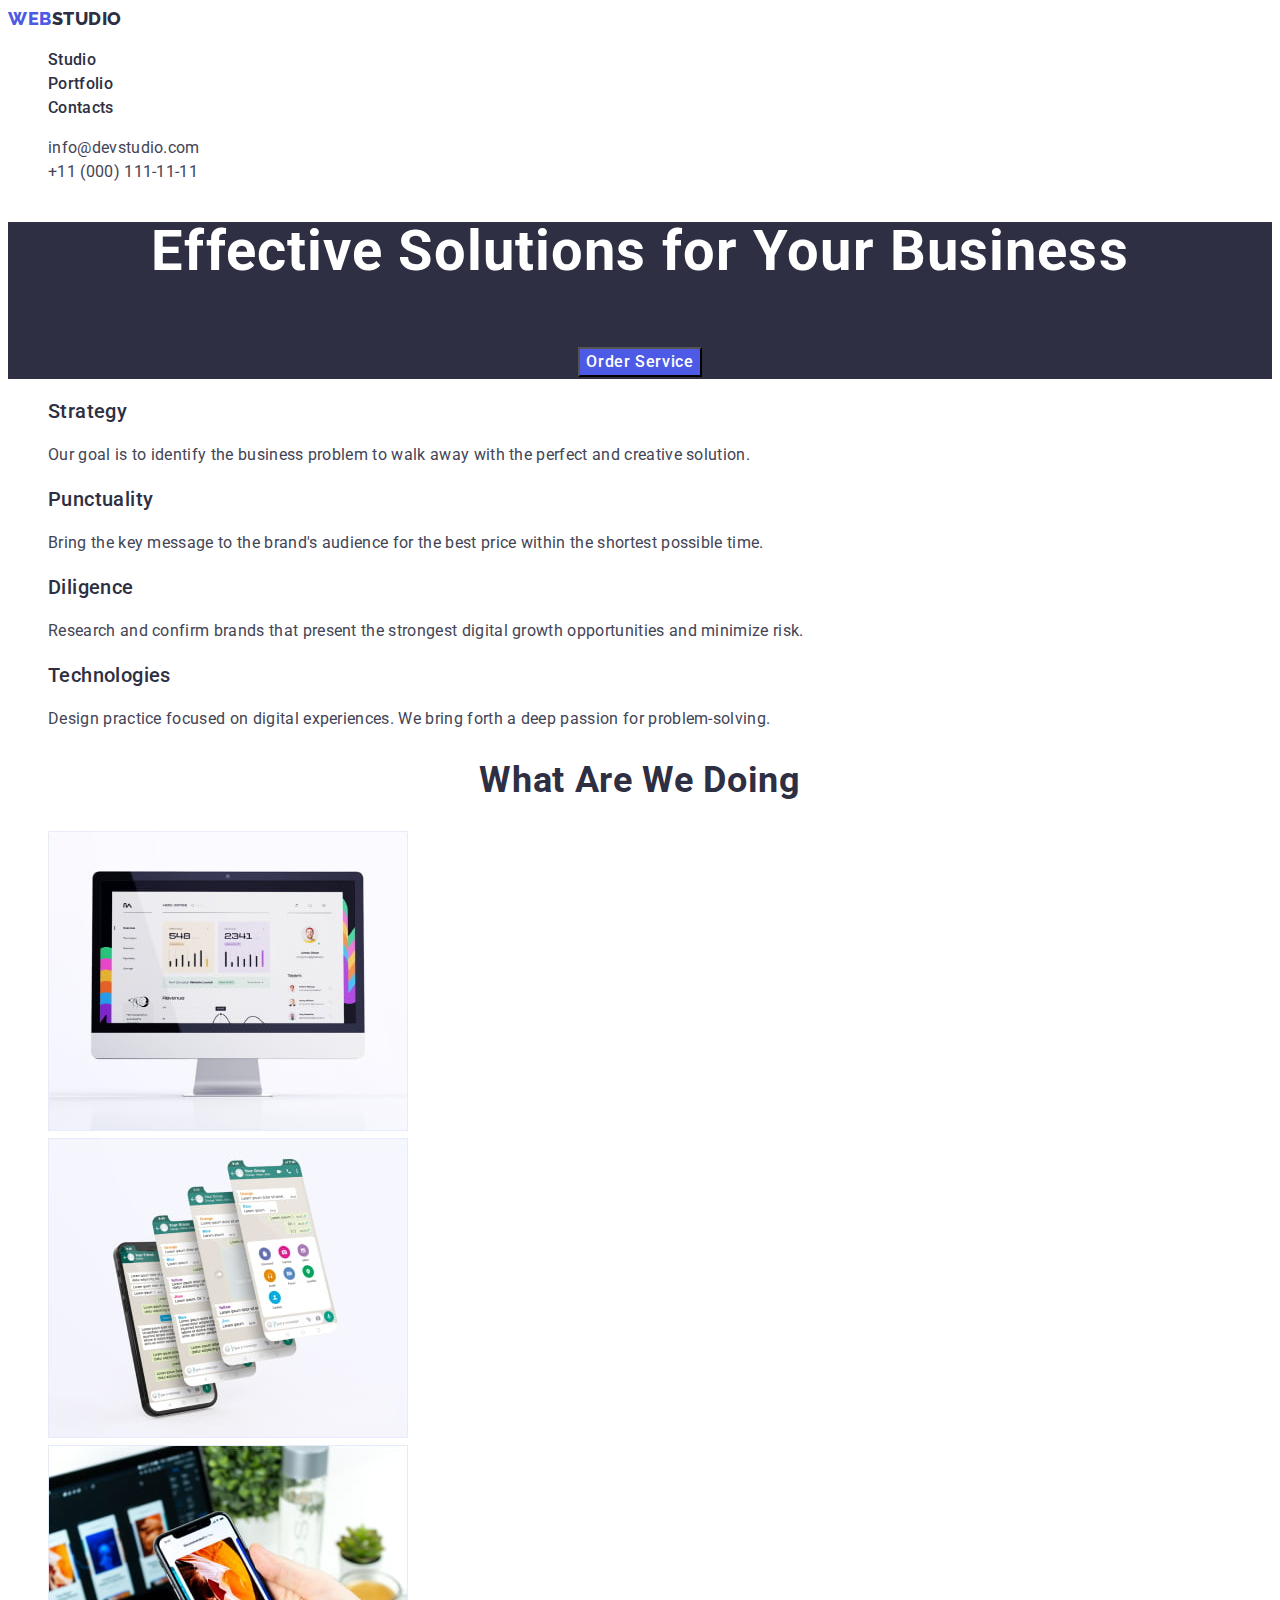
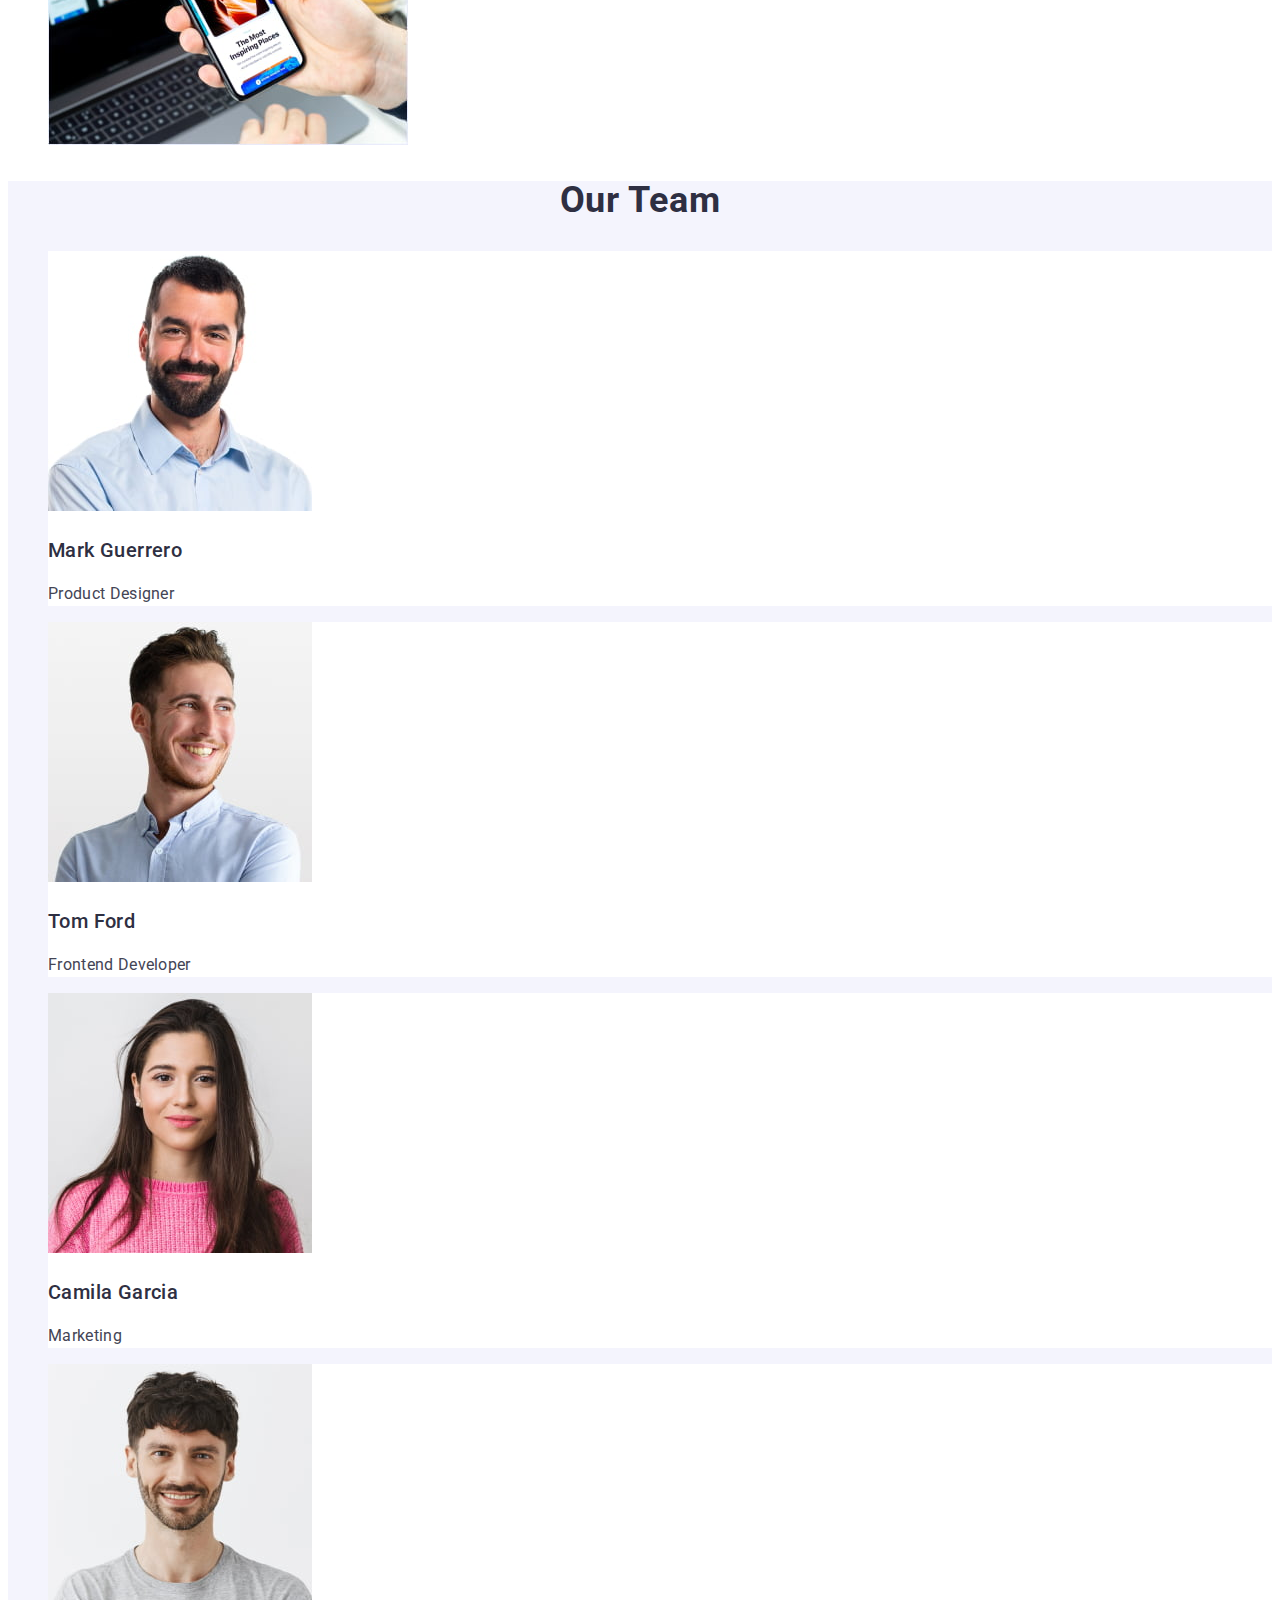
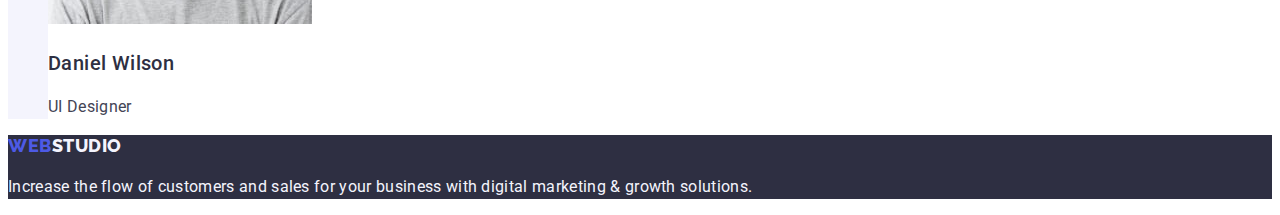
<file: index.html>
<!DOCTYPE html>
<html lang="en">

<head>
    <meta charset="utf-8" />
    <title>Web Studia</title>
    <link rel="stylesheet" href="./css/styles.css">
    <link rel="preconnect" href="https://fonts.googleapis.com">
    <link rel="preconnect" href="https://fonts.gstatic.com" crossorigin>
    <link href="https://fonts.googleapis.com/css2?family=Raleway:wght@800&family=Roboto:wght@400;500;700&display=swap"
        rel="stylesheet">
</head>

<!-- Body -->

<body>

    <!-- Logo + Menu nav + Adress -->

    <header>
        <nav>
            <a class="link link-logo" href="./index.html">Web<span class="logo-text">Studio</span></a>
            <ul class="list">
                <li class="list-item">
                    <a class="link" href="./index.html">Studio</a>
                </li>
                <li class="list-item">
                    <a class="link" href="./portfolio.html">Portfolio</a>
                </li>
                <li class="list-item">
                    <a class="link" href="">Contacts</a>
                </li>
            </ul>
        </nav>
        <address class="address">
            <ul class="list">
                <li>
                    <a class="link-address link" href="mailto:info@devstudio.com">info@devstudio.com</a>
                </li>
                <li>
                    <a class="link-address link" href="tel:110001111111">+11 (000) 111-11-11</a>
                </li>
            </ul>
        </address>

    </header>

    <main>
        <!-- Section 1 (Hero) -->

        <section class="hero">
            <h1 class="hero-title">Effective Solutions for Your Business
            </h1>
            <button type="button" class="hero-button-text">Order Service</button>
        </section>

        <!-- Section 2 (Features) -->
        <section class="feature">
            <h2 hidden>Feature</h2>
            <ul class="list">
                <li class="list-item-feature">
                    <h3 class="list-item-title-feature">Strategy</h3>
                    <p class="feature-list-discription">Our goal is to identify the business
                        problem to walk away with the perfect and creative solution.</p>
                </li>
                <li class="list-item-feature">
                    <h3 class="list-item-title-feature">Punctuality</h3>
                    <p class="feature-list-discription">Bring the key message to the brand's audience for the best
                        price within the shortest possible
                        time.</p>
                </li>
                <li class="list-item-feature">
                    <h3 class="list-item-title-feature">Diligence</h3>
                    <p class="feature-list-discription">Research and confirm brands that present the strongest
                        digital growth opportunities and minimize
                        risk.</p>
                </li>
                <li class="feature-list-item">
                    <h3 class="list-item-title-feature">Technologies</h3>
                    <p class="feature-list-discription">Design practice focused on digital experiences. We bring
                        forth a deep passion for
                        problem-solving.</p>
                </li>
            </ul>
        </section>
        <!-- Section 3 (Projects)-->
        <section class="projects">
            <h2 class="projects-title">What are we doing</h2>
            <ul class="list">
                <li>
                    <img src="./images/what-are-we-doing/box1.jpg" alt="box1" width="360" class="projects-img">
                </li>
                <li>
                    <img src="./images/what-are-we-doing/box2.jpg" alt="box2" width="360" class="projects-img">
                </li>
                <li>
                    <img src="./images/what-are-we-doing/box3.jpg" alt="box3" width="360" class="projects-img">
                </li>
            </ul>
        </section>
        <!-- Section 4 (Team) -->
        <section class="team">
            <h2 class="team-title">Our Team</h2>
            <ul class="list">
                <li class="team-list">
                    <img class="team-list-img" src="./images/our-team/mark.jpg" alt="mark" width="264">
                    <h3 class="team-list-item">Mark Guerrero</h3>
                    <p class="team-list-description">Product Designer</p>
                </li>
                <li class="team-list">
                    <img class="team-list-img" src="./images/our-team/tom.jpg" alt="tom" width="264">
                    <h3 class="team-list-item">Tom Ford</h3>
                    <p class="team-list-description">Frontend Developer</p>
                </li>
                <li class="team-list">
                    <img class="team-list-img" src="./images/our-team/camila.jpg" alt="camila" width="264">
                    <h3 class="team-list-item">Camila Garcia</h3>
                    <p class="team-list-description">Marketing</p>
                </li>
                <li class="team-list">
                    <img class="team-list-img" src="./images/our-team/daniel.jpg" alt="daniel" width="264">
                    <h3 class="team-list-item">Daniel Wilson</h3>
                    <p class="team-list-description">UI Designer</p>
                </li>
            </ul>
        </section>
    </main>
    <!-- Footer -->
    <footer class="footer">
        <a class="footer-link link" href="./index.html">Web<span class="fotter-logo-text">Studio</span></a>
        <p class="footer-description">Increase the flow of customers and sales for your business with digital
            marketing
            & growth solutions.</p>
    </footer>
</body>

</html>
</file>
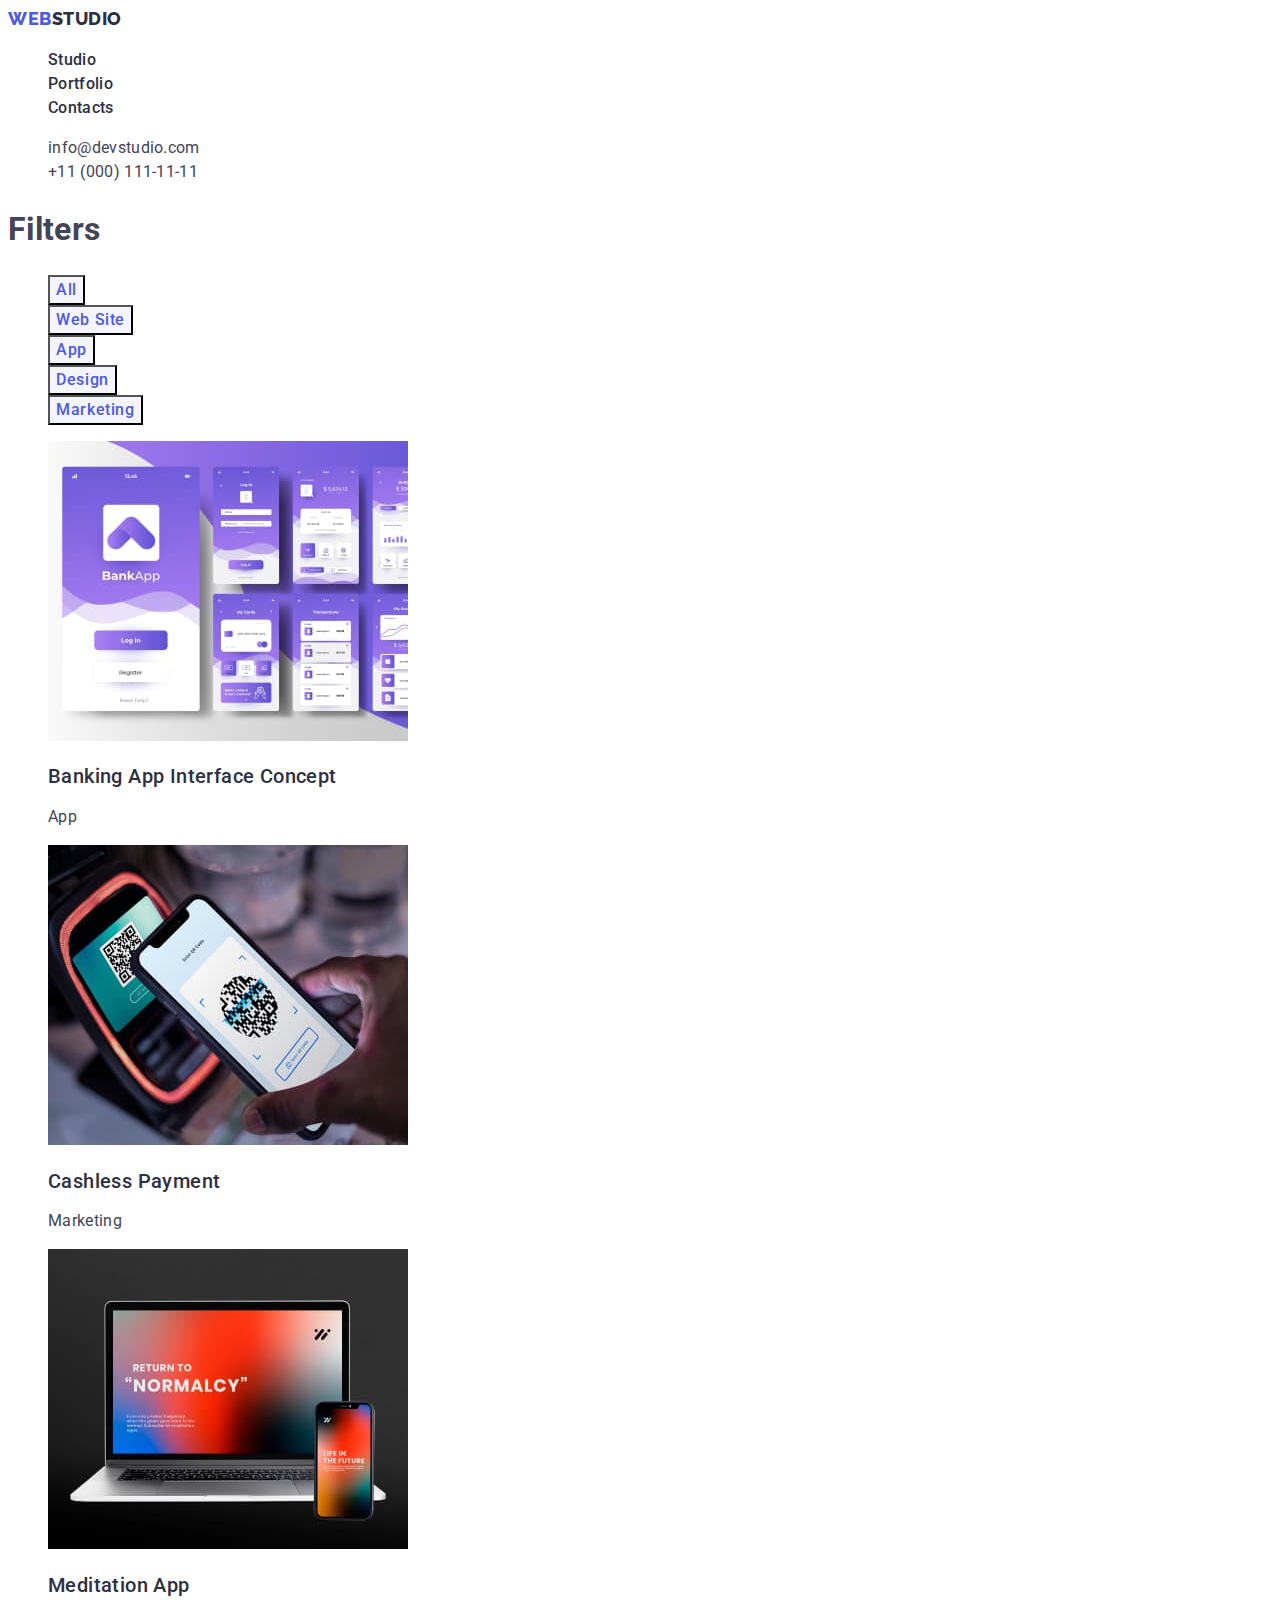
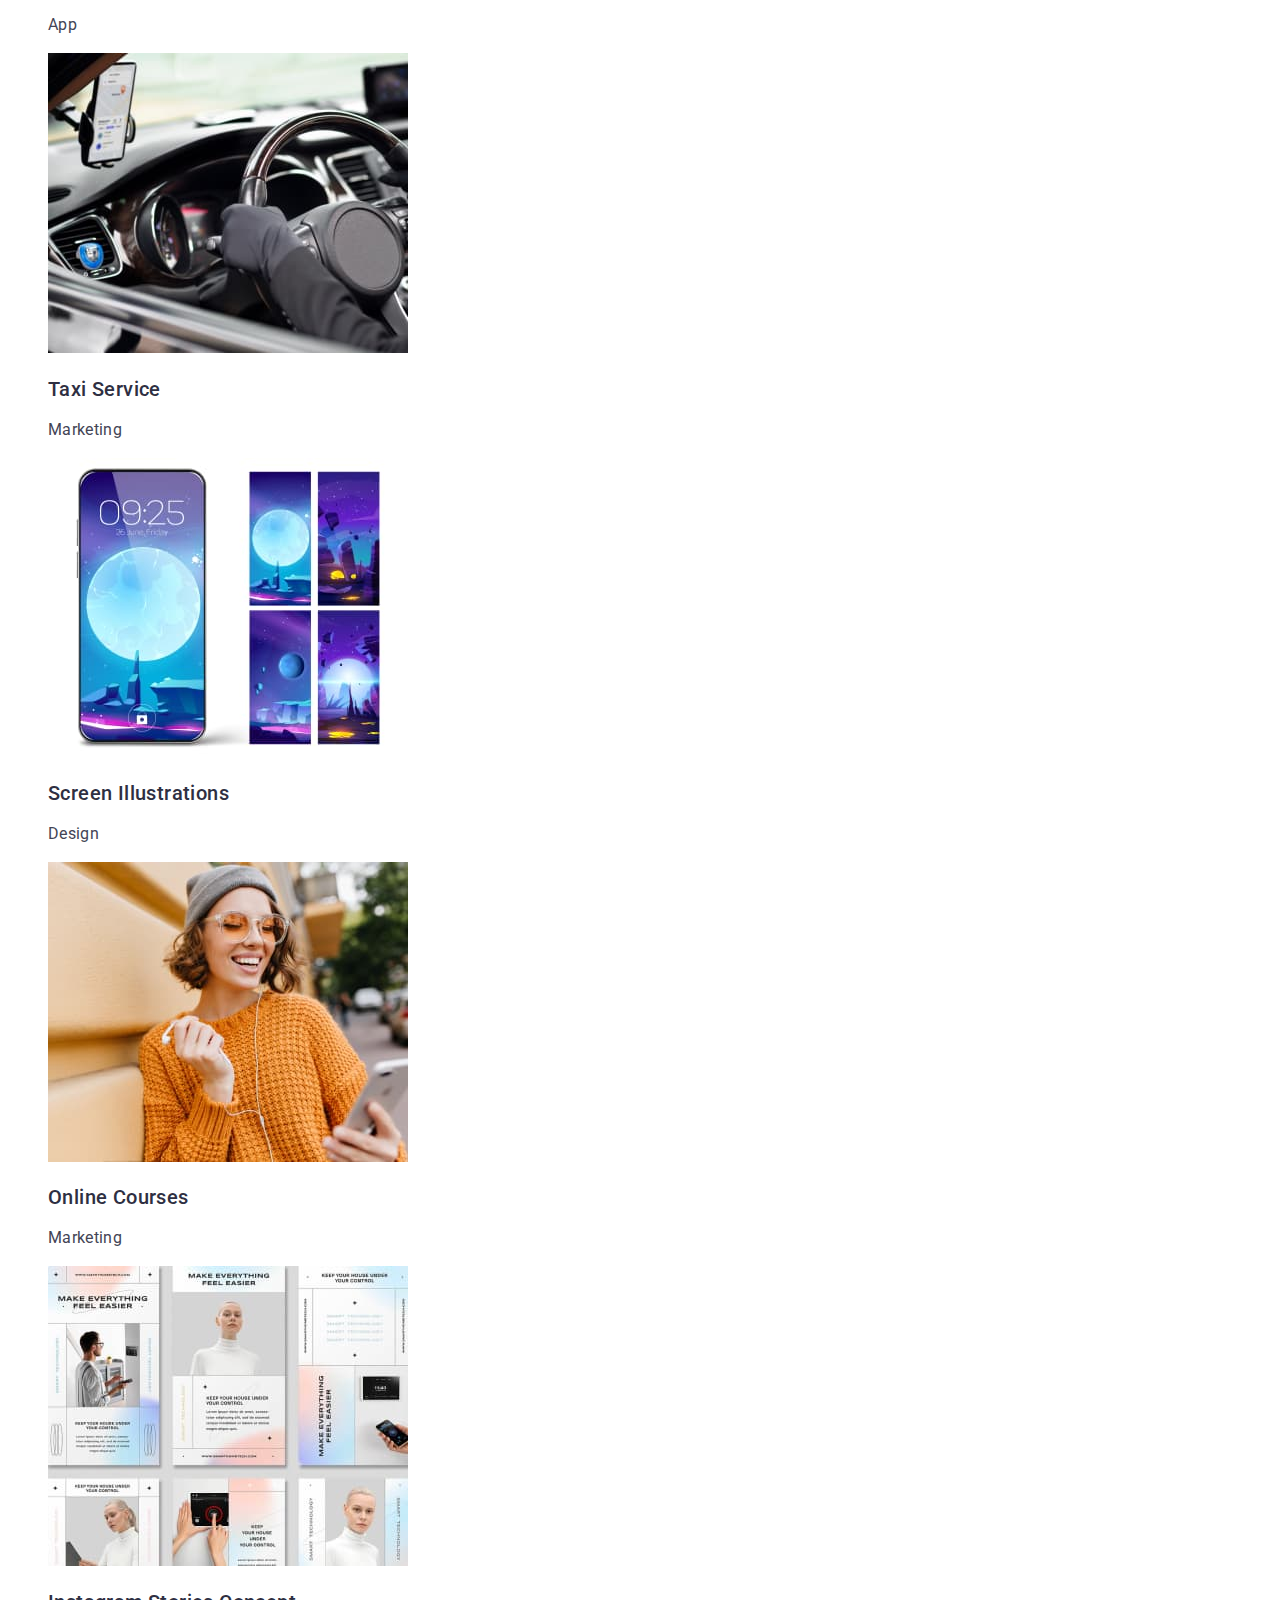
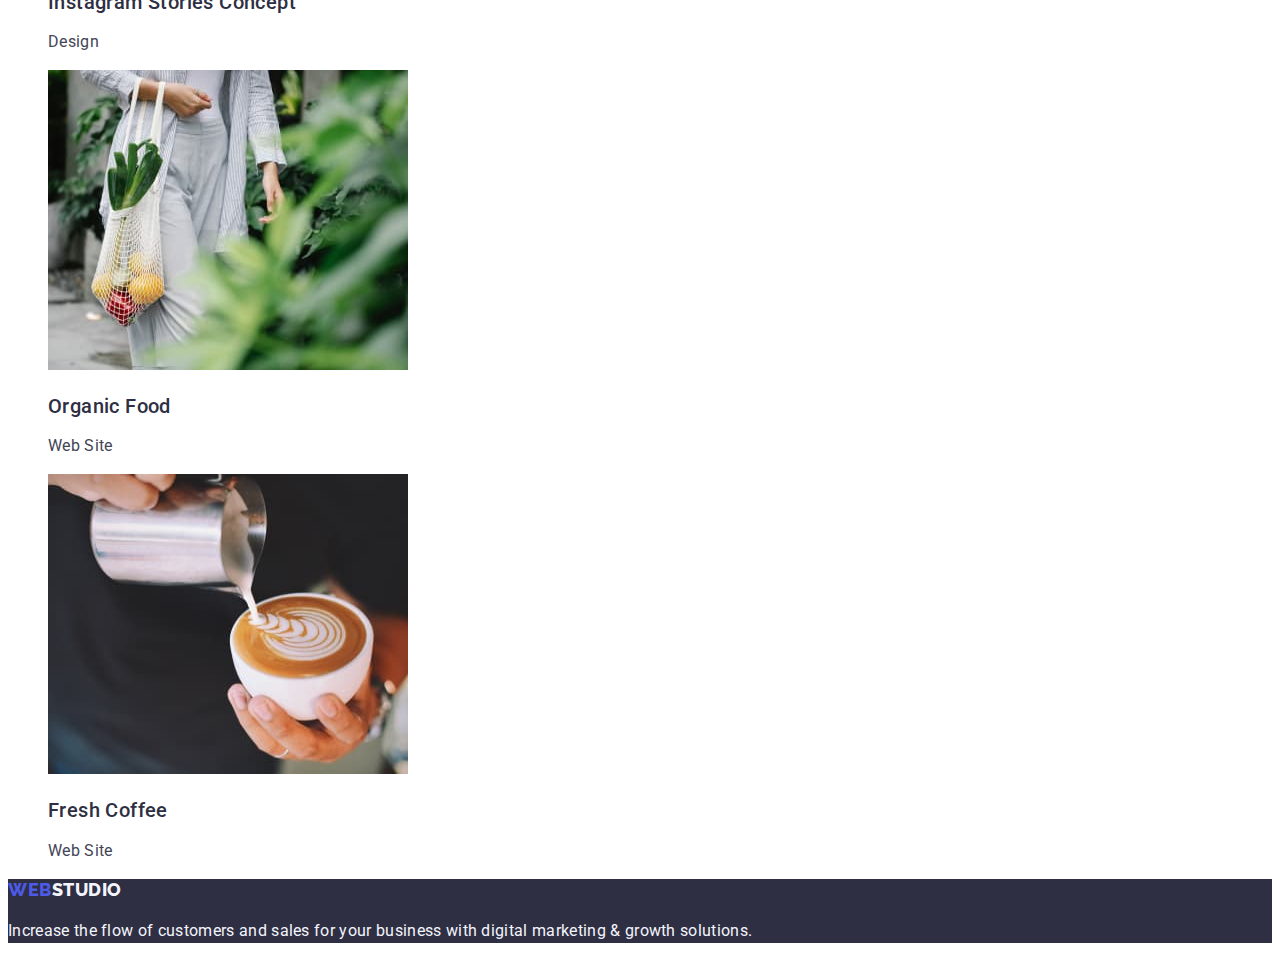
<file: portfolio.html>
<!DOCTYPE html>
<html lang="en">

<head>
    <meta charset="utf-8" />
    <title>Web Studia</title>
    <link rel="stylesheet" href="./css/styles.css">
    <link rel="preconnect" href="https://fonts.googleapis.com">
    <link rel="preconnect" href="https://fonts.gstatic.com" crossorigin>
    <link href="https://fonts.googleapis.com/css2?family=Raleway:wght@800&family=Roboto:wght@400;500;700&display=swap"
        rel="stylesheet">
</head>

<body>
    <header>
        <nav>
            <a class="link link-logo" href="./index.html">Web<span class="logo-text">Studio</span></a>
            <ul class="list">
                <li class="list-item">
                    <a class="link" href="./index.html">Studio</a>
                </li>
                <li class="list-item">
                    <a class="link" href="./portfolio.html">Portfolio</a>
                </li>
                <li class="list-item">
                    <a class="link" href="">Contacts</a>
                </li>
            </ul>
        </nav>
        <address class="address">
            <ul class="list">
                <li>
                    <a class="link-address link" href="mailto:info@devstudio.com">info@devstudio.com</a>
                </li>
                <li>
                    <a class="link-address link" href="tel:110001111111">+11 (000) 111-11-11</a>
                </li>
            </ul>
        </address>

    </header>

    <main>
        <!-- Section 1-->
        <section class="row">
            <h1>Filters</h1>
            <ul class="list">
                <li><button type="button" class="filter-button">All</button></li>
                <li><button type="button" class="filter-button">Web Site</button></li>
                <li><button type="button" class="filter-button">App</button></li>
                <li><button type="button" class="filter-button">Design</button></li>
                <li><button type="button" class="filter-button">Marketing</button></li>
            </ul>
            <ul class="list">
                <li class="list-item">
                    <a class="link" href="#"><img src="./images/row1/projectcard1.jpg"
                            alt="Banking App Interface Concept" width="360">
                        <h2 class="row-list-item">Banking App Interface Concept</h2>
                        <p class="row-list-descreption">App</p>
                    </a>
                </li>
                <li class="list-item">
                    <a class="link" href="#"><img src="./images/row1/projectcard2.jpg" alt="Cashless Payment"
                            width="360">
                        <h2 class="row-list-item">Cashless Payment</h2>
                        <p class="row-list-descreption">Marketing</p>
                    </a>
                </li>
                <li class="list-item">
                    <a class="link" href="#"><img src="./images/row1/projectcard3.jpg" alt="Meditation App App"
                            width="360">
                        <h2 class="row-list-item">Meditation App</h2>
                        <p class="row-list-descreption">App</p>
                    </a>
                </li>

                <li class="list-item">
                    <a class="link" href="#"><img src="./images/row2/projectcard1.jpg" alt="Taxi Service" width="360">
                        <h2 class="row-list-item">Taxi Service</h2>
                        <p class="row-list-descreption">Marketing</p>
                    </a>
                </li>
                <li class="list-item">
                    <a class="link" href="#"><img src="./images/row2/projectcard2.jpg" alt="Screen Illustrations"
                            width="360">
                        <h2 class="row-list-item">Screen Illustrations</h2>
                        <p class="row-list-descreption">Design</p>
                    </a>
                </li>
                <li class="list-item">
                    <a class="link" href="#"><img src="./images/row2/projectcard3.jpg" alt="Online Courses" width="360">
                        <h2 class="row-list-item">Online Courses</h2>
                        <p class="row-list-descreption">Marketing</p>
                    </a>
                </li>
                <li class="list-item">
                    <a class="link" href="#"><img src="./images/row3/projectcard1.jpg" alt="Instagram Stories Concept"
                            width="360">
                        <h2 class="row-list-item">Instagram Stories Concept</h2>
                        <p class="row-list-descreption">Design</p>
                    </a>
                </li>
                <li class="list-item">
                    <a class="link" href="#"><img src="./images/row3/projectcard2.jpg" alt="Organic Food" width="360">
                        <h2 class="row-list-item">Organic Food</h2>
                        <p class="row-list-descreption">Web Site</p>
                    </a>
                </li>
                <li class="list-item">
                    <a class="link" href="#"><img src="./images/row3/projectcard3.jpg" alt="Fresh Coffee" width="360">
                        <h2 class="row-list-item">Fresh Coffee</h2>
                        <p class="row-list-descreption">Web Site</p>
                    </a>
                </li>

            </ul>
        </section>
    </main>
    <!-- Footer -->
    <footer class="footer">
        <a class="footer-link link" href="./index.html">Web<span class="fotter-logo-text">Studio</span></a>
        <p class="footer-description">Increase the flow of customers and sales for your business with digital
            marketing
            & growth solutions.</p>
    </footer>
</body>

</html>
</file>
<file: css/styles.css>
/* Base stles */
body {
    font-family: "Roboto", sans-serif;
    background: #FFF;
    font-size: 16px;
    line-height: 1.5;
    letter-spacing: 0.02em;
    color: #434455;
}

.link {
    text-decoration: none;
}

:root {
    /* Colors */
    --link-logo: #4d5ae5;
    --logo-text-color: #2E2F42;
    --link-item: #2E2F42;
    --list-item: #2e2f42;
    --list-address: #434455;
    --list-item-title-feature: #2E2F42;
    --footer-logo-text: #4D5AE5;
    --footer-link: #4d5ae5;
    --filter-button: #4D5AE5;
    --filter-background: #F4F4FD;
    --row-list-item: #2e2f42;
    --row-list-des: #434455;
}

/* Header */

/* Menu Nav */

/* Logo WebStudio */
nav>.link-logo {
    color: var(--link-logo);
    font-family: "Raleway", sans-serif;
    font-size: 18px;
    font-weight: 800;
    letter-spacing: 0.03em;
    text-transform: uppercase;
    line-height: 1.17;
    text-decoration: none;
}

.logo-text {
    color: var(--logo-text-color);
}


.list {
    list-style: none;
}

.list-item {
    font-weight: 500;
    color: var(--list-item)
}

.link {
    text-decoration: none;
    color: var(--link-item)
}

.link:hover,
.link:focus {
    color: #404bbf
}

ul {
    list-style-type: none;
}

/* adress */
.address {
    font-style: normal;
}

.link-address {
    color: var(--list-address);
}



/* Main */


/* Section 1 (Hero) */
.hero {
    font-size: 56px;
    font-weight: 700;
    line-height: 1.07;
    background: var(--navyblue, #2E2F42);
    text-align: center;
    letter-spacing: 0.02em;
}

.hero-title {
    font-size: 56px;
    color: #FFF;
}

.hero-button-text,
.filter-button {
    font-family: "Roboto", sans-serif;
    font-size: 16px;
    line-height: 1.5;
    color: #FFF;
    letter-spacing: 0.04em;
    font-weight: 500;
    background: var(--iris, #4D5AE5);
    cursor: pointer;
}

.hero-button-text:hover,
.hero-button-text:focus {
    background-color: #404bbf
}

/* Section 2 (Features)*/

.feature {
    font-size: 20px;
    font-weight: 500;
    line-height: 1.2;
}


.list-item-title-feature {
    color: var(--list-item-title-feature);
    font-size: 20px;
    font-weight: 500;
    line-height: 1.2;
    letter-spacing: 0.02em;
}

.feature-list-discription {
    color: var(--slate, #434455);
    font-size: 16px;
    font-weight: 400;
    line-height: 1.5;
}

/* Section 3 (Projects) */

.projects-title {
    color: var(--navyblue, #2E2F42);
    font-weight: 700;
    line-height: 1.11;
    letter-spacing: 0.018em;
    text-transform: capitalize;
    font-size: 36px;
    text-align: center;
}


/*<Section 4 (Team)*/

.team {
    background: var(--cloud, #F4F4FD);
}

.team-title {
    color: var(--navyblue, #2E2F42);
    font-weight: 700;
    font-size: 36px;
    text-align: center;
    text-transform: capitalize;
    line-height: 1.11;
    letter-spacing: 0.02em;
}

.team-list {
    background: var(--white, #FFF);
}

.team-list-item {
    color: var(--navyblue, #2E2F42);
    font-weight: 500;
    font-size: 20px;
    line-height: 1.2;
    letter-spacing: 0.02em;
}

.team-list-description {
    color: var(--slate, #434455);
    font-weight: 400;
    font-size: 16px;
    line-height: 1.5;
    letter-spacing: 0.02em;
}

/* Footer */

.footer {
    background: var(--navyblue, #2E2F42);
}

.footer-link {
    color: var(--footer-link);
    font-family: "Raleway",
        sans-serif;
    font-size: 18px;
    font-weight: 800;
    letter-spacing: 0.03em;
    line-height: 1.17;
    text-transform: uppercase;
}

.fotter-logo-text {
    color: var(--fotter-logo-text);
    line-height: 1.17;
    color: #f4f4fd;
}

.footer-description {
    color: var(--cloud, #F4F4FD);
    font-weight: 400;
    text-transform: none;
}


/* Page (Portfolio)*/
/* Main */
/* Sectin menu filters */

.filter-button {
    color: var(--filter-button);
    background-color: var(--filter-background);
    text-align: center;
}

.filter-button:hover,
.filter-button:focus {
    color: #FFFFFF;
    background-color: #404BBF;
}

/* Sectin rows */

.row-list-item {
    font-weight: 500;
    font-size: 20px;
    line-height: 1.2;
    color: var(--row-list-item);
    letter-spacing: 0.02em;
}

.row-list-descreption {
    color: var(--row-list-des);
    font-weight: 400;

}
</file>
